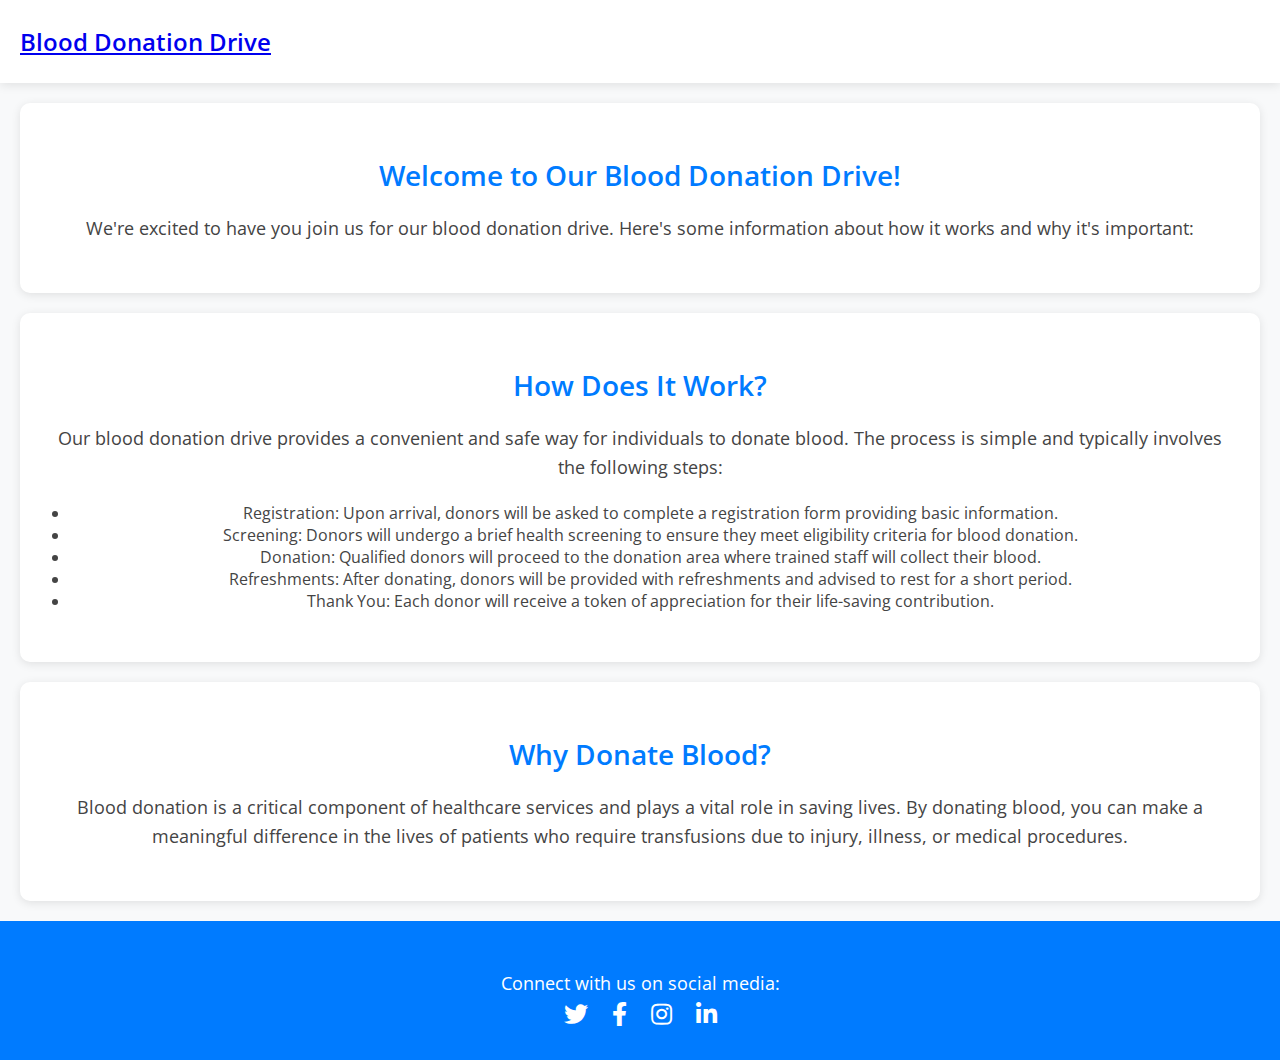
<file: Hackhazards/donationdrive.html>
<!DOCTYPE html>
<html lang="en">

<head>
    <meta charset="UTF-8">
    <title>Blood Donation Drive</title>
    <meta content="width=device-width, initial-scale=1.0" name="viewport">
    <meta content="" name="keywords">
    <meta content="" name="description">

    <!-- Google Fonts -->
    <link rel="preconnect" href="https://fonts.googleapis.com">
    <link rel="preconnect" href="https://fonts.gstatic.com" crossorigin>
    <link href="https://fonts.googleapis.com/css2?family=Open+Sans:wght@400;500;600&family=Playfair+Display:wght@400;500;600&display=swap" rel="stylesheet">

    <!-- Font Awesome -->
    <link rel="stylesheet" href="https://use.fontawesome.com/releases/v5.15.4/css/all.css" />

    <!-- Bootstrap CSS -->
    <link href="css/bootstrap.min.css" rel="stylesheet">

    <!-- Custom CSS -->
    <style>
        body {
            font-family: 'Open Sans', sans-serif;
            background-color: #f8f9fa;
            color: #444;
            margin: 0;
            padding: 0;
        }

        .navbar {
            background-color: #fff;
            box-shadow: 0px 2px 10px rgba(0, 0, 0, 0.1);
            padding: 20px;
        }

        .navbar-brand {
            font-size: 24px;
            font-weight: 600;
        }

        .faq-item {
            background-color: #fff;
            border-radius: 10px;
            box-shadow: 0px 2px 10px rgba(0, 0, 0, 0.1);
            margin: 20px;
            padding: 30px;
            text-align: center;
            transition: transform 0.3s ease;
        }

        .faq-item:hover {
            transform: translateY(-5px);
        }

        h2 {
            color: #007bff;
            font-size: 28px;
            font-weight: 600;
            margin-bottom: 20px;
        }

        p {
            font-size: 18px;
            line-height: 1.6;
            margin-bottom: 20px;
        }

        ul {
            list-style-type: disc;
            padding-left: 20px;
            margin-bottom: 20px;
        }

        .footer {
            background-color: #007bff;
            color: #fff;
            text-align: center;
            padding: 30px 0;
        }

        .footer p {
            margin-bottom: 0;
        }

        .social-icons a {
            color: #fff;
            font-size: 24px;
            margin: 0 10px;
        }
    </style>
</head>

<body>

    <!-- Navbar -->
    <nav class="navbar navbar-expand-lg">
        <div class="container">
            <a class="navbar-brand" href="#">Blood Donation Drive</a>
        </div>
    </nav>

    <!-- Main Content -->
    <div class="container">
        <div class="faq-item">
            <h2>Welcome to Our Blood Donation Drive!</h2>
            <p>We're excited to have you join us for our blood donation drive. Here's some information about how it works and why it's important:</p>
        </div>

        <div class="faq-item">
            <h2>How Does It Work?</h2>
            <p>Our blood donation drive provides a convenient and safe way for individuals to donate blood. The process is simple and typically involves the following steps:</p>
            <ul>
                <li>Registration: Upon arrival, donors will be asked to complete a registration form providing basic information.</li>
                <li>Screening: Donors will undergo a brief health screening to ensure they meet eligibility criteria for blood donation.</li>
                <li>Donation: Qualified donors will proceed to the donation area where trained staff will collect their blood.</li>
                <li>Refreshments: After donating, donors will be provided with refreshments and advised to rest for a short period.</li>
                <li>Thank You: Each donor will receive a token of appreciation for their life-saving contribution.</li>
            </ul>
        </div>

        <div class="faq-item">
            <h2>Why Donate Blood?</h2>
            <p>Blood donation is a critical component of healthcare services and plays a vital role in saving lives. By donating blood, you can make a meaningful difference in the lives of patients who require transfusions due to injury, illness, or medical procedures.</p>
        </div>
    </div>

    <!-- Footer -->
    <footer class="footer">
        <div class="container">
            <p>Connect with us on social media:</p>
            <div class="social-icons">
                <a href="#"><i class="fab fa-twitter"></i></a>
                <a href="#"><i class="fab fa-facebook-f"></i></a>
                <a href="#"><i class="fab fa-instagram"></i></a>
                <a href="#"><i class="fab fa-linkedin-in"></i></a>
            </div>
        </div>
    </footer>

    <!-- JavaScript Libraries -->
    <script src="https://ajax.googleapis.com/ajax/libs/jquery/3.6.4/jquery.min.js"></script>
    <script src="https://cdn.jsdelivr.net/npm/bootstrap@5.0.0/dist/js/bootstrap.bundle.min.js"></script>

</body>

</html>
</file>
